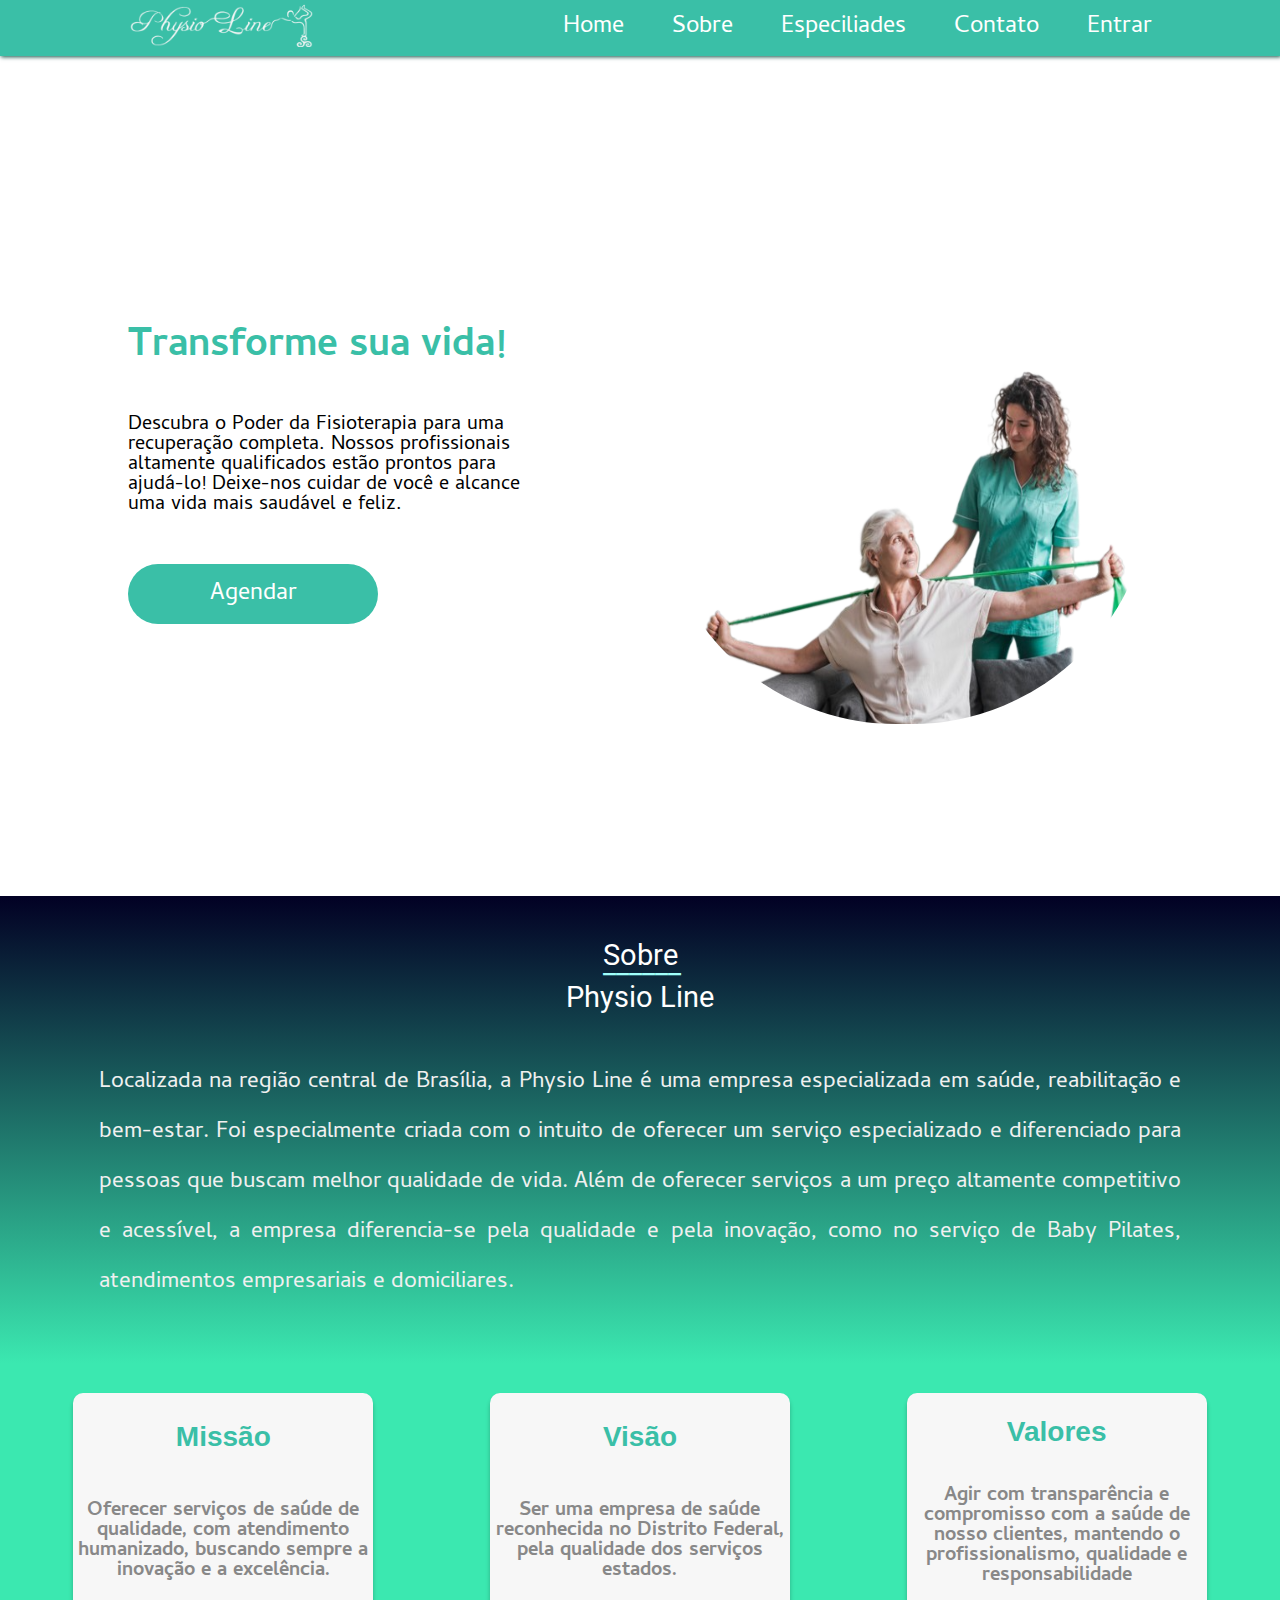
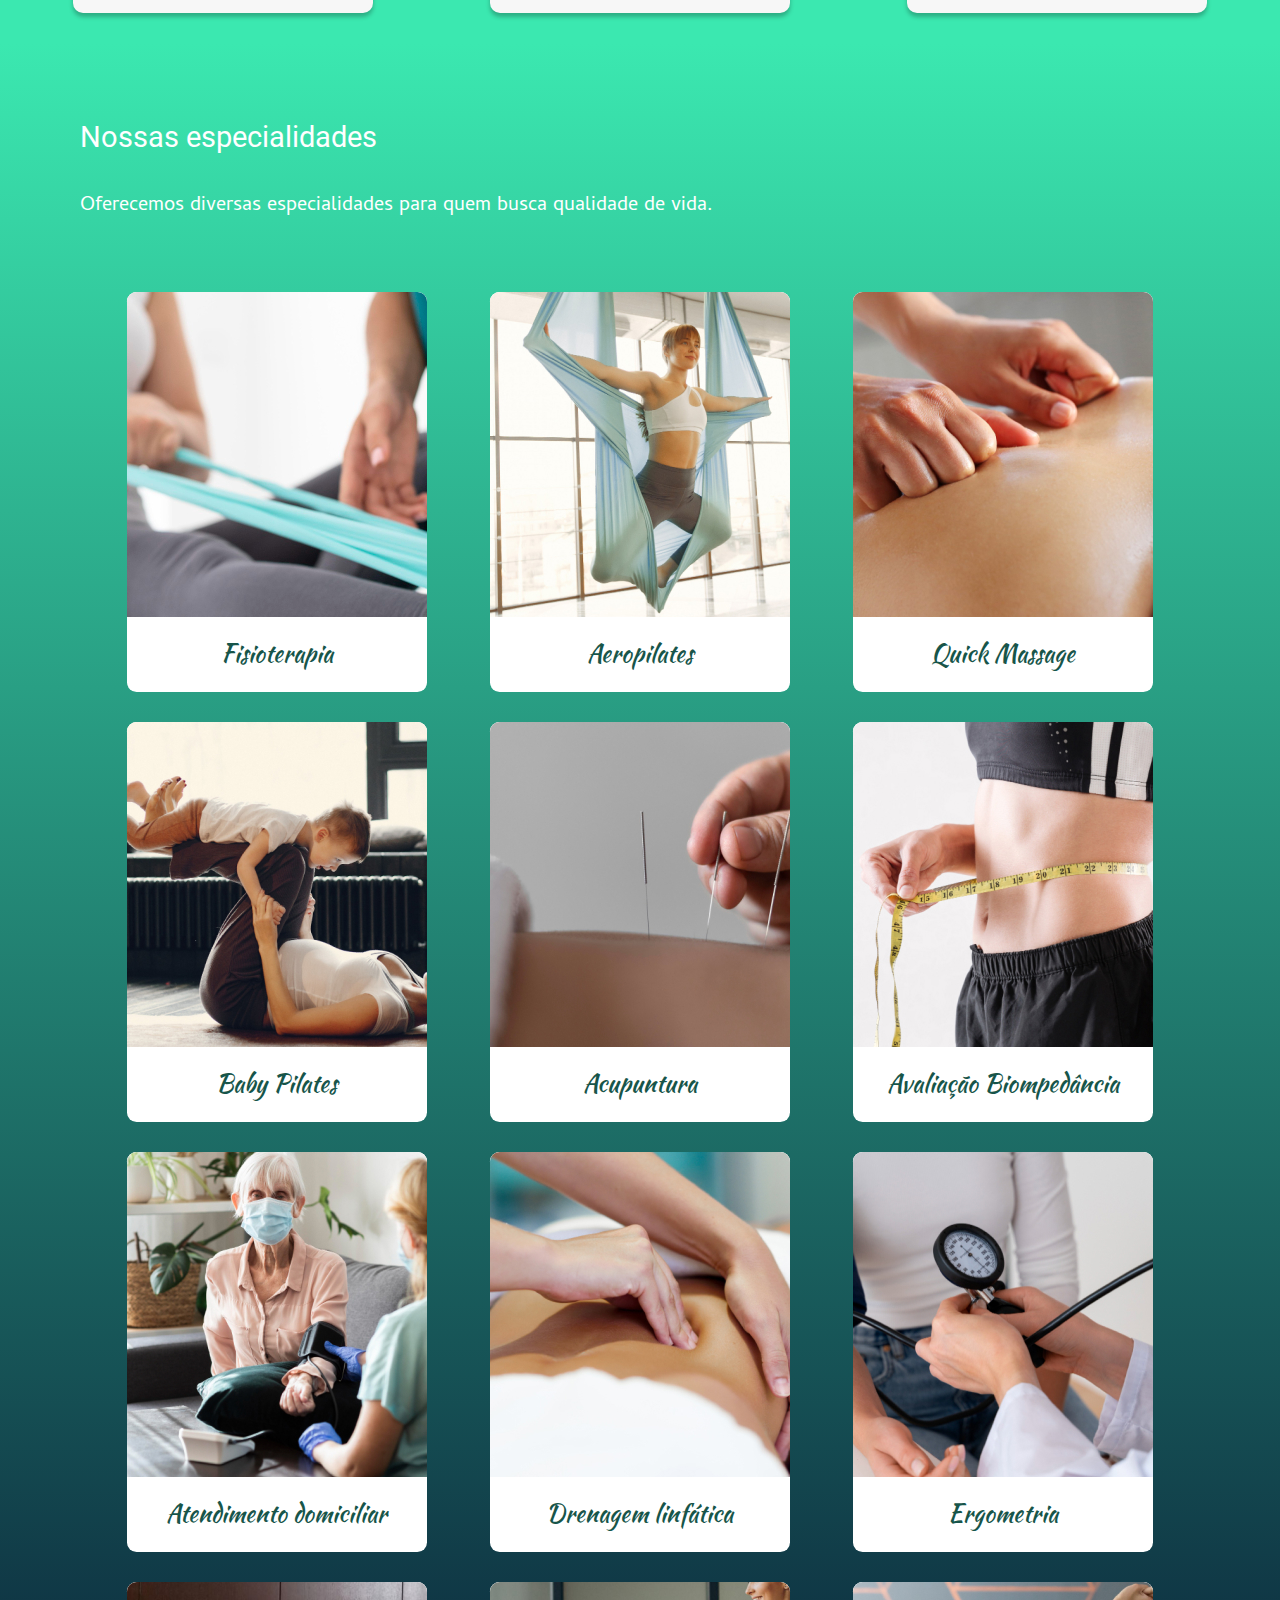
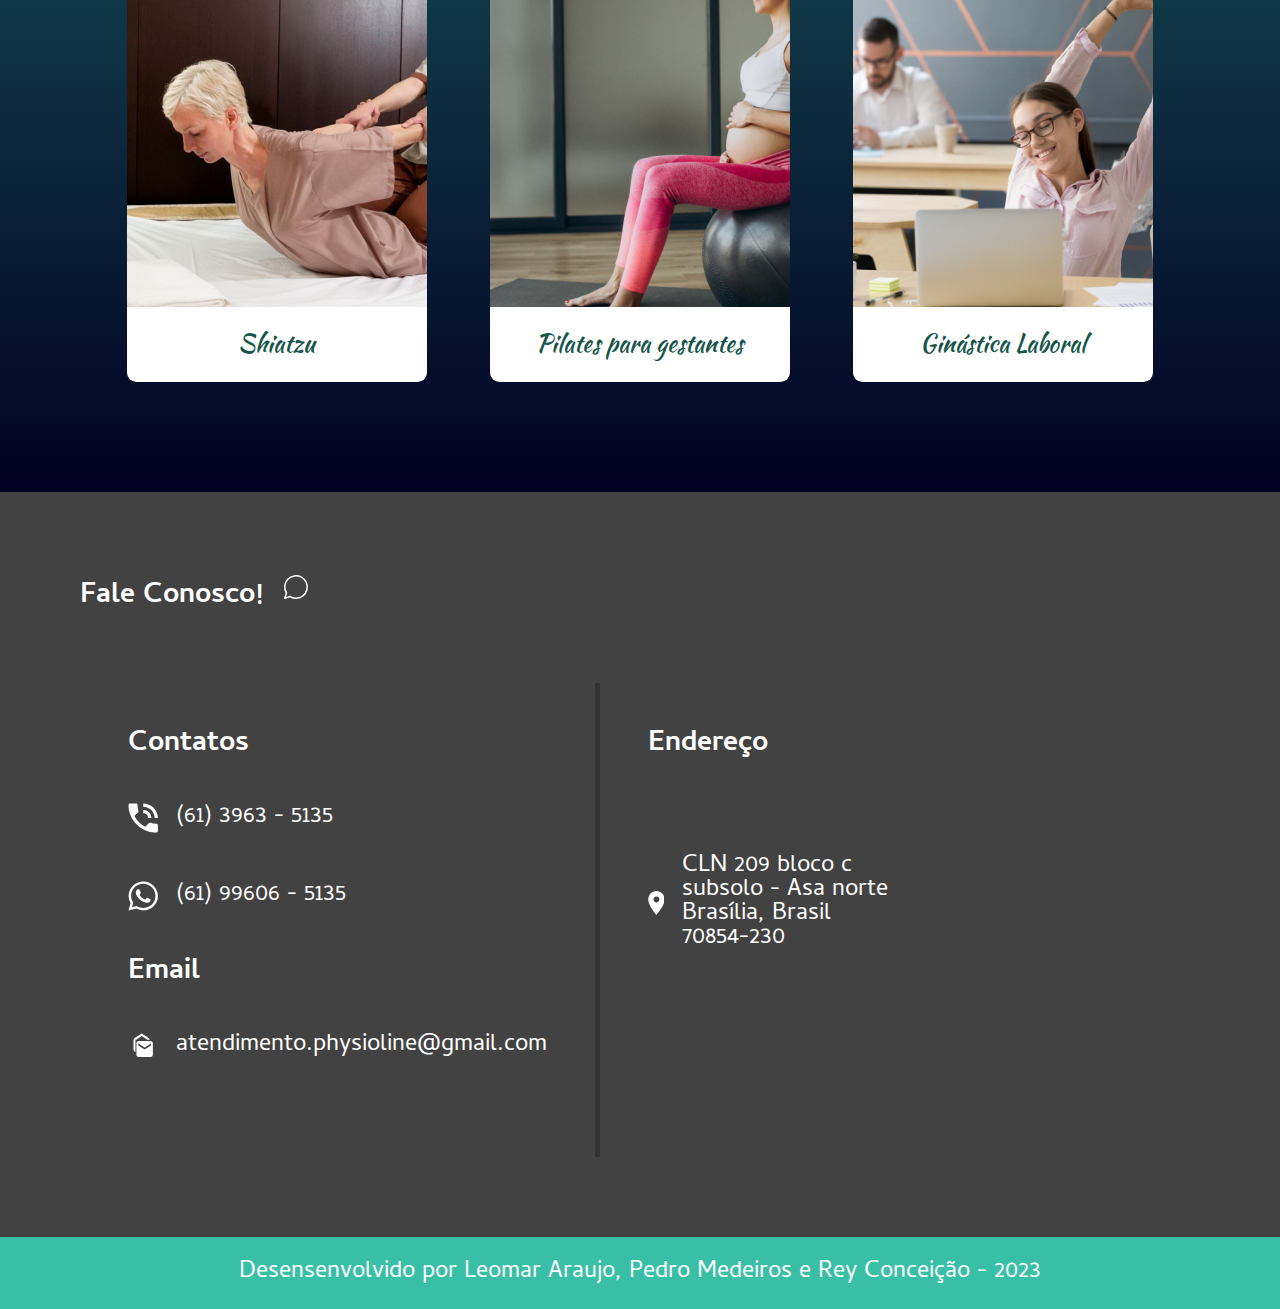
<file: index.html>
<!DOCTYPE html>
<html lang="pt-br">

<head>
    <meta charset="UTF-8">
    <meta name="viewport" content="width=device-width, initial-scale=1.0">
    <title>HOME - Physioline</title>
    <link rel="stylesheet" href="assets/style/especialidades.css">
    <link rel="stylesheet" href="assets/style/home.css">
    <link rel="stylesheet" href="assets/style/menu.css">
    <link rel="stylesheet" href="assets/style/reset.css">
    <link rel="stylesheet" href="assets/style/sobre.css">
    <link rel="stylesheet" href="assets/style/valores.css">
    <link rel="stylesheet" href="assets/style/footer.css">
    <link rel="stylesheet" href="assets/style/btn.css">
    <link rel="preconnect" href="https://fonts.googleapis.com">
    <link rel="preconnect" href="https://fonts.gstatic.com" crossorigin>
    <link
        href="https://fonts.googleapis.com/css2?family=Cambay:ital@0;1&family=Roboto:wght@300;400;500;700;900&display=swap"
        rel="stylesheet">
    <link rel="preconnect" href="https://fonts.googleapis.com">
    <link rel="preconnect" href="https://fonts.gstatic.com" crossorigin>
    <link href="https://fonts.googleapis.com/css2?family=Kaushan+Script&display=swap" rel="stylesheet">
</head>

<body>
    <button onclick="topFunction()" id="myBtn" title="Go to top"><img src="assets/img/arrow-up.svg" alt=""></button>
    <header class="header" id="header">
        <button onclick="toogleSidebar()" class="btn__header__icon">
            <svg xmlns="http://www.w3.org/2000/svg" width="20" height="20" fill="currentColor" class="bi bi-list"
                viewBox="0 0 16 16">
                <path fill-rule="evenodd"
                    d="M2.5 12a.5.5 0 0 1 .5-.5h10a.5.5 0 0 1 0 1H3a.5.5 0 0 1-.5-.5zm0-4a.5.5 0 0 1 .5-.5h10a.5.5 0 0 1 0 1H3a.5.5 0 0 1-.5-.5zm0-4a.5.5 0 0 1 .5-.5h10a.5.5 0 0 1 0 1H3a.5.5 0 0 1-.5-.5z" />
            </svg>
        </button>
        <div class="header__logo">
            <a href="index.html"><img class="header__img__logo" src="assets/img/logo.png"
                    alt="Logo da Clínica Physioline"></a>
        </div>

        <nav class="header__nav" id="header__nav">
            <button onclick="toogleSidebar()" class="btn__header__icon">
                <svg xmlns="http://www.w3.org/2000/svg" width="20" height="20" fill="currentColor" class="bi bi-x-lg"
                    viewBox="0 0 16 16">
                    <path
                        d="M2.146 2.854a.5.5 0 1 1 .708-.708L8 7.293l5.146-5.147a.5.5 0 0 1 .708.708L8.707 8l5.147 5.146a.5.5 0 0 1-.708.708L8 8.707l-5.146 5.147a.5.5 0 0 1-.708-.708L7.293 8 2.146 2.854Z" />
                </svg>
            </button>
            <a href="index.html" class="active">Home</a>
            <a href="#article__sobre">Sobre</a>
            <a href="#section__especialidades">Especiliades</a>
            <a href="#footer">Contato</a>
            <a href="login.html">Entrar</a>
        </nav>
    </header>

    <main tabindex="0" class="main" onclick="closeSidebar()" id="main">
        <div class="main__conteudo">
            <h1>Transforme sua vida!</h1>
            <p>Descubra o Poder da Fisioterapia para uma recuperação completa. Nossos profissionais altamente
                qualificados estão prontos para ajudá-lo! Deixe-nos cuidar de você e alcance uma vida mais saudável e
                feliz.</p>
            <div class="container__btn">
                <button><a href="login.html">Agendar</a></button>
            </div>
        </div>
        <div class="main__img">
            <img src="assets/img/redonda.svg" alt="">
        </div>
    </main>

    <article class="article__sobre" id="article__sobre">
        <h2>Sobre</h2>


        <p>Localizada na região central de Brasília, a Physio Line é uma empresa especializada em saúde, reabilitação e
            bem-estar. Foi especialmente criada com o intuito de oferecer um serviço especializado e diferenciado para
            pessoas que buscam melhor qualidade de vida. Além de oferecer serviços a um preço altamente competitivo e
            acessível, a empresa diferencia-se pela qualidade e pela inovação, como no serviço de Baby Pilates,
            atendimentos empresariais e domiciliares.
        </p>

    </article>

    <article class="section__valores">
        <div class="section__valores__card">
            <div class="section__valores__card__content">
                <h3>Missão</h3>
                <p>Oferecer serviços de saúde de qualidade, com atendimento humanizado, buscando sempre a inovação e a
                    excelência.</p>
            </div>
        </div>

        <div class="section__valores__card">
            <div class="section__valores__card__content">
                <h3>Visão</h3>
                <p>Ser uma empresa de saúde reconhecida no Distrito Federal, pela qualidade dos serviços estados.</p>
            </div>
        </div>

        <div class="section__valores__card">
            <div class="section__valores__card__content">
                <h3>Valores</h3>
                <p>Agir com transparência e compromisso com a saúde de nosso clientes, mantendo o profissionalismo,
                    qualidade e responsabilidade</p>
            </div>
        </div>

    </article>

    <section class="section__especialidades" id="section__especialidades">
        <h2>Nossas especialidades </h2>
        <p>Oferecemos diversas especialidades para quem busca qualidade de vida.</p>


        <div class="l-cards">
            <div class="section__especialidades__card">
                <div class="section__especialidades__card__img">
                    <img src="assets/img/fisioterapia.jpeg" alt="">
                </div>
                <div class="section__especialidades__card__content">
                    <h4>Fisioterapia</h4>
                </div>
            </div>
            <div class="section__especialidades__card">
                <div class="section__especialidades__card__img">
                    <img src="assets/img/aero.jpg" alt="">
                </div>
                <div class="section__especialidades__card__content">
                    <h4>Aeropilates</h4>
                </div>
            </div>
            <div class="section__especialidades__card">
                <div class="section__especialidades__card__img">
                    <img src="assets/img/quickmassage.jpg" alt="">
                </div>
                <div class="section__especialidades__card__content">
                    <h4>Quick Massage</h4>
                </div>
            </div>
            <div class="section__especialidades__card">
                <div class="section__especialidades__card__img">
                    <img src="assets/img/babypilates.jpg" alt="">
                </div>
                <div class="section__especialidades__card__content">
                    <h4>Baby Pilates</h4>
                </div>
            </div>
            <div class="section__especialidades__card">
                <div class="section__especialidades__card__img">
                    <img src="assets/img/acupuntura.jpg" alt="">
                </div>
                <div class="section__especialidades__card__content">
                    <h4>Acupuntura</h4>
                </div>
            </div>
            <div class="section__especialidades__card">
                <div class="section__especialidades__card__img">
                    <img src="assets/img/bio.jpg" alt="">
                </div>
                <div class="section__especialidades__card__content">
                    <h4>Avaliação Biompedância</h4>
                </div>
            </div>
            <div class="section__especialidades__card">
                <div class="section__especialidades__card__img">
                    <img src="assets/img/domiciliar.jpg" alt="">
                </div>
                <div class="section__especialidades__card__content">
                    <h4>Atendimento domiciliar</h4>
                </div>
            </div>
            <div class="section__especialidades__card">
                <div class="section__especialidades__card__img">
                    <img src="assets/img/drenagem.jpg" alt="">
                </div>
                <div class="section__especialidades__card__content">
                    <h4>Drenagem linfática</h4>
                </div>
            </div>
            <div class="section__especialidades__card">
                <div class="section__especialidades__card__img">
                    <img src="assets/img/ergome.jpg" alt="">
                </div>
                <div class="section__especialidades__card__content">
                    <h4>Ergometria</h4>
                </div>
            </div>
            <div class="section__especialidades__card">
                <div class="section__especialidades__card__img">
                    <img src="assets/img/shiatzu.jpg" alt="">
                </div>
                <div class="section__especialidades__card__content">
                    <h4>Shiatzu</h4>
                </div>
            </div>
            <div class="section__especialidades__card">
                <div class="section__especialidades__card__img">
                    <img src="assets/img/gestantes.png" alt="">
                </div>
                <div class="section__especialidades__card__content">
                    <h4>Pilates para gestantes</h4>
                </div>
            </div>
            <div class="section__especialidades__card">
                <div class="section__especialidades__card__img">
                    <img src="assets/img/laboral.jpg" alt="">
                </div>
                <div class="section__especialidades__card__content">
                    <h4>Ginástica Laboral</h4>
                </div>
            </div>

        </div>

    </section>

    <footer class="footer" id="footer">
        <div class="footer__header">
            <h2>Fale Conosco!</h2>
            <svg xmlns="http://www.w3.org/2000/svg" width="40" height="40" viewBox="0 0 40 40" fill="none"
                class="footer__icon__baloon">
                <path
                    d="M19.9998 35C23.328 34.9995 26.5615 33.8922 29.1913 31.8523C31.821 29.8124 33.6977 26.9558 34.5258 23.7323C35.3539 20.5088 35.0865 17.1014 33.7655 14.0466C32.4446 10.9918 30.1452 8.463 27.2293 6.85843C24.3135 5.25385 20.9468 4.66458 17.6593 5.18339C14.3718 5.70221 11.3502 7.29964 9.07021 9.72419C6.79022 12.1488 5.38132 15.2627 5.06534 18.5759C4.74935 21.889 5.54422 25.2132 7.3248 28.025L4.9998 35L11.9748 32.675C14.374 34.198 17.158 35.0046 19.9998 35Z"
                    stroke="white" stroke-width="2" stroke-linecap="round" stroke-linejoin="round" />
            </svg>
        </div>

        <div class="footer__container">
            <div class="footer__contatos">
                <h2>Contatos</h2>

                <div class="footer__container__alt">

                    <svg xmlns="http://www.w3.org/2000/svg" width="39" height="38" viewBox="0 0 39 38" fill="none"
                        class="footer__icon__baloon">
                        <path
                            d="M26.1626 19H30.4108C30.4108 16.2005 29.2919 13.5156 27.3001 11.5361C25.3083 9.55654 22.6069 8.44444 19.7901 8.44444V12.6667C21.4802 12.6667 23.1011 13.3339 24.2961 14.5217C25.4912 15.7094 26.1626 17.3203 26.1626 19ZM34.6591 19H38.9074C38.9074 8.44444 30.3471 0 19.7901 0V4.22222C27.9893 4.22222 34.6591 10.83 34.6591 19ZM36.7833 26.3889C34.1281 26.3889 31.5791 25.9667 29.2001 25.1856C28.4566 24.9533 27.6282 25.1222 27.0335 25.7133L22.3603 30.3578C16.349 27.3178 11.421 22.42 8.36225 16.4456L13.0354 11.8011C13.6301 11.21 13.8001 10.3867 13.5664 9.64778C12.7805 7.28333 12.3556 4.75 12.3556 2.11111C12.3556 1.55121 12.1318 1.01424 11.7335 0.61833C11.3351 0.22242 10.7949 0 10.2315 0H2.79699C2.23364 0 1.69335 0.22242 1.295 0.61833C0.896644 1.01424 0.672852 1.55121 0.672852 2.11111C0.672852 11.6294 4.47733 20.7579 11.2493 27.4884C18.0214 34.2189 27.2062 38 36.7833 38C37.3466 38 37.8869 37.7776 38.2853 37.3817C38.6836 36.9858 38.9074 36.4488 38.9074 35.8889V28.5C38.9074 27.9401 38.6836 27.4031 38.2853 27.0072C37.8869 26.6113 37.3466 26.3889 36.7833 26.3889Z"
                            fill="white" />
                    </svg>
                    <p>(61) 3963 - 5135</p>
                </div>

                <div class="footer__container__alt">

                    <svg xmlns="http://www.w3.org/2000/svg" width="39" height="38" viewBox="0 0 39 38" fill="none"
                        class="footer__icon__baloon">
                        <path
                            d="M33.1808 5.52187C29.6048 1.95937 24.8426 0 19.7816 0C9.33537 0 0.835007 8.44821 0.835007 18.8304C0.835007 22.1469 1.70553 25.3871 3.36122 28.2455L0.672852 38L10.718 35.379C13.4831 36.8804 16.5982 37.6692 19.7731 37.6692H19.7816C30.2193 37.6692 38.9074 29.221 38.9074 18.8388C38.9074 13.8089 36.7567 9.08437 33.1808 5.52187ZM19.7816 34.4969C16.9481 34.4969 14.1744 33.742 11.7592 32.317L11.1874 31.9777L5.23028 33.5299L6.81769 27.7536L6.44217 27.1598C4.86329 24.6661 4.03545 21.7906 4.03545 18.8304C4.03545 10.204 11.102 3.1808 19.7901 3.1808C23.9976 3.1808 27.9491 4.80937 30.9191 7.76964C33.8891 10.7299 35.7155 14.6571 35.707 18.8388C35.707 27.4737 28.4612 34.4969 19.7816 34.4969ZM28.4185 22.7746C27.9491 22.5371 25.6192 21.4004 25.1839 21.2478C24.7487 21.0866 24.4329 21.0103 24.1171 21.4853C23.8014 21.9603 22.8967 23.0121 22.6151 23.3344C22.342 23.6482 22.0603 23.6906 21.5909 23.4531C18.8087 22.0705 16.9823 20.9848 15.1474 17.8549C14.6609 17.0237 15.6338 17.083 16.5385 15.2848C16.6921 14.971 16.6153 14.6996 16.4958 14.4621C16.3763 14.2246 15.429 11.9089 15.0364 10.9674C14.6524 10.0513 14.2598 10.1786 13.9696 10.1616C13.6965 10.1446 13.3807 10.1446 13.0649 10.1446C12.7492 10.1446 12.2371 10.2634 11.8018 10.7299C11.3666 11.2049 10.1461 12.3415 10.1461 14.6571C10.1461 16.9728 11.8445 19.2121 12.0749 19.5259C12.3139 19.8397 15.4119 24.5897 20.1657 26.6339C23.1698 27.9232 24.3476 28.0335 25.8496 27.8129C26.7628 27.6772 28.6489 26.6763 29.0415 25.5737C29.4341 24.471 29.4341 23.5295 29.3146 23.3344C29.2037 23.1223 28.8879 23.0036 28.4185 22.7746Z"
                            fill="white" />
                    </svg>
                    <p>(61) 99606 - 5135</p>
                </div>

                <h2>Email</h2>

                <div class="footer__container__alt">
                    <svg xmlns="http://www.w3.org/2000/svg" width="41" height="52" viewBox="0 0 41 52" fill="none"
                        class="footer__icon__baloon">
                        <path
                            d="M32.2917 15.0208H27.8981L18.3059 8.58351L7.40567 15.9005V36.4784C6.51616 36.4784 5.66307 36.0262 5.03409 35.2214C4.40511 34.4166 4.05176 33.325 4.05176 32.1868V15.3856C4.05176 13.9479 4.52131 13.0038 5.41009 12.4673L18.3059 4.29199L30.9669 12.4673C31.7215 13.0681 32.1911 13.9479 32.2917 15.0208ZM12.4365 17.1665H34.2369C35.1265 17.1665 35.9795 17.6187 36.6085 18.4235C37.2375 19.2283 37.5909 20.3199 37.5909 21.458V40.7699C37.5909 41.908 37.2375 42.9996 36.6085 43.8044C35.9795 44.6092 35.1265 45.0614 34.2369 45.0614H12.4365C11.547 45.0614 10.6939 44.6092 10.065 43.8044C9.43598 42.9996 9.08262 41.908 9.08262 40.7699V21.458C9.08262 20.3199 9.43598 19.2283 10.065 18.4235C10.6939 17.6187 11.547 17.1665 12.4365 17.1665ZM34.2369 25.0415V21.458L23.3367 28.5605L12.4365 21.458V25.0415L23.3367 32.1868L34.2369 25.0415Z"
                            fill="white" />
                    </svg>
                    <p><a href="mailto:atendimento.physioline@gmail.com">atendimento.physioline@gmail.com</a></p>
                </div>
            </div>

            <div class="footer__address">
                <h2>Endereço</h2>

                <div class="footer__container__alt">
                    <svg xmlns="http://www.w3.org/2000/svg" width="36" height="53" viewBox="0 0 36 53" fill="none"
                        class="footer__icon__baloon__alt">
                        <path
                            d="M18.2112 25.196C16.5375 25.196 14.9325 24.5178 13.749 23.3106C12.5656 22.1034 11.9007 20.466 11.9007 18.7587C11.9007 17.0515 12.5656 15.4141 13.749 14.2069C14.9325 12.9997 16.5375 12.3215 18.2112 12.3215C19.8848 12.3215 21.4899 12.9997 22.6733 14.2069C23.8567 15.4141 24.5216 17.0515 24.5216 18.7587C24.5216 19.6041 24.3583 20.4412 24.0412 21.2222C23.7241 22.0032 23.2593 22.7128 22.6733 23.3106C22.0873 23.9083 21.3917 24.3825 20.626 24.706C19.8604 25.0295 19.0399 25.196 18.2112 25.196ZM18.2112 0.734375C13.525 0.734375 9.03078 2.63336 5.71717 6.01359C2.40356 9.39381 0.541992 13.9784 0.541992 18.7587C0.541992 32.277 18.2112 52.2326 18.2112 52.2326C18.2112 52.2326 35.8803 32.277 35.8803 18.7587C35.8803 13.9784 34.0188 9.39381 30.7051 6.01359C27.3915 2.63336 22.8973 0.734375 18.2112 0.734375Z"
                            fill="white" />
                    </svg>
                    <p>CLN 209 bloco c subsolo - Asa norte
                        Brasília, Brasil 70854-230</p>
                    <iframe
                        src="https://www.google.com/maps/embed?pb=!1m14!1m8!1m3!1d15359.56011178837!2d-47.88568605875245!3d-15.75695585053417!3m2!1i1024!2i768!4f13.1!3m3!1m2!1s0x935a3a3497bc6487%3A0x947d0fb9241d1b0a!2sPhysioLine%20Pilates!5e0!3m2!1sen!2sbr!4v1688664124012!5m2!1sen!2sbr"
                        width="400" height="200" style="border:0;" allowfullscreen="" loading="lazy"
                        referrerpolicy="no-referrer-when-downgrade">
                    </iframe>
                </div>
            </div>
        </div>
    </footer>

    <div class="dev">
        <p>Desensenvolvido por <a href="#">Leomar Araujo</a>, <a href="#">Pedro Medeiros</a> e <a href="#">Rey
                Conceição</a>
            - 2023</p>
    </div>

</body>

<script src="assets/src/index.js"></script>

</html>
</file>
<file: assets/style/especialidades.css>
.section__especialidades {
    padding: 5em;
    padding-top: 5em;
    background: rgb(2, 0, 36);
    background: linear-gradient(0deg, rgba(2, 0, 36, 1) 0%, rgba(59, 232, 176, 1) 100%, rgba(59, 232, 176, 1) 100%);
    height: auto;
}

.section__especialidades h2 {
    font-family: 'Roboto';
    font-style: normal;
    font-weight: 400;
    font-size: 1.8em;
    color: #fff;
    margin-bottom: 45px;
}

.section__especialidades p {
    color: #fff;
    text-align: justify;
    font-size: 20px;
    font-family: 'Cambay';
    font-weight: 400;
    margin-bottom: 45px;
}

.section__especialidades__card {
    background-color: #fff;
    border-radius: .6rem;
    display: flex;
    flex-direction: column;
    height: 400px;
    width: 300px;
}

.l-cards {
    display: grid;
    grid-gap: 30px;
    grid-template-columns: repeat(auto-fit, minmax(300px, 1fr));
    justify-content: center;
    justify-items: center;
    padding: 30px;
}

.section__especialidades__card__img {
    align-items: center;
    background-color: #fff;
    border-top-left-radius: .6rem;
    border-top-right-radius: .6rem;
    display: flex;
    flex: 5;
    justify-content: center;
    overflow: hidden;
}



.section__especialidades__card__content {
    display: flex;
    flex-direction: column;
    flex: 1;
    justify-content: space-around;
    align-items: center;
    padding: 5px;
}

.section__especialidades__card__content h4 {
    font-family: 'Kaushan Script', cursive;
    font-size: 24px;
    color: #17554a;
    font-weight: 500;
}

@media screen and (max-width: 768px) {

    .section__especialidades h2,
    .section__especialidades p {
        text-align: center;
    }
}
</file>
<file: assets/style/home.css>
.main {
    display: flex;
    justify-content: space-around;
    padding: 8em;
    height: calc(100vh - 60px);
    box-sizing: border-box;
    transition: 1s;
    gap: 2em;
    box-sizing: border-box;
}

.main__conteudo {
    display: flex;
    flex-direction: column;
    justify-content: center;
    gap: 3em;
    font-family: 'Cambay', sans-serif;
    font-weight: 700;
    width: 100%;
    height: auto;
}

.main__conteudo h1 {
    font-size: 40px;
    color: #3ABFA7;
}

.main__conteudo p {
    font-size: 20px;
    font-weight: 400;
    text-align: left;
    width: 80%;
}

.main__conteudo button {
    width: 250px;
    height: 60px;
    background: #3ABFA7;
    border-radius: 40px;
    color: #fff;
    font-family: 'Roboto';
    font-size: 24px;
    border: none;
}

.main__conteudo button:hover {
    background-color: #17554a;
    transition: 1s;
}


.main img {
    width: 100%;
}

.main__img {
    width: 100%;
    height: auto;
    display: flex;
}

@media only screen and (max-width: 1000px) {
    .main {
        height: auto;
    }

    .main img {
        display: none;
    }

    .main__img {
        display: none;
    }

    .main__conteudo h1 {
        font-size: 2em;
        align-items: center;
        justify-content: center;
        text-align: center;
        width: 100%;
    }

    .main__conteudo p {
        font-size: 0.9em;
        align-items: center;
        justify-content: center;
        text-align: center;
        width: 100%;
    }

    .container__btn {
        display: flex;
        justify-content: center;
    }


}
</file>
<file: assets/style/menu.css>
* {
    margin: 0;
    padding: 0;
}

:root {
    --color-green-nav: #3ABFA7;
}

body {
    background-color: #fff;
}

.header,
.header__nav {
    display: flex;
    align-items: center;
}

.header__img__logo {
    width: 200px;
}

.header {
    background-color: #3ABFA7;
    box-shadow: 1px 1px 4px #17554a;
    height: 3.5em;
    justify-content: space-between;
    padding: 0 10%;
}

.header__nav {
    gap: 3em;
    z-index: 2;
}

.header__nav a {
    text-decoration: none;
    font-family: 'Cambay', sans-serif;
    color: #fff;
}

.header__nav a:hover {
    color: #17554a;
}

.btn__header__icon {
    background-color: transparent;
    border: none;
    color: #fff;
    cursor: pointer;
    display: none;
}

@media screen and (max-width: 768px) {
    .btn__header__icon {
        display: block;
    }

    .header__nav {
        position: absolute;
        flex-direction: column;
        top: 0;
        background-color: #3ABFA7;
        height: calc(100vh - 35px);
        width: 35vw;
        padding: 1em;
        animation-duration: 1s;
        margin-left: -100vw;
    }

    @keyframes showSidebar {
        from {
            margin-left: -100vw;
        }

        top {
            margin-left: -10vw;
        }

    }

}
</file>
<file: assets/style/sobre.css>
.article__sobre {
    padding: 3% 5%;
    text-align: center;
    background: rgb(2, 0, 36);
    background: linear-gradient(180deg, rgba(2, 0, 36, 1) 0%, rgba(59, 232, 176, 1) 100%, rgba(0, 212, 255, 1) 100%);

}

.article__sobre h2 {
    font-family: 'Roboto';
    font-style: normal;
    font-weight: 400;
    font-size: 1.8em;
    line-height: 42px;
    /* identical to box height */

    text-transform: capitalize;

    color: #FFFFFF;

    position: relative;

}

.article__sobre h2::before {
    content: "______";
    position: absolute;
    top: .5rem;
    text-align: center;
    color: #A0FFFB;
}

.article__sobre h2::after {
    content: "Physio Line";
    display: flex;
    justify-content: center;

}


.article__sobre p {
    font-family: 'Cambay';
    font-style: normal;
    font-weight: 6 00;
    font-size: 23px;
    line-height: 50px;
    /* or 217% */

    text-align: justify;

    color: #F0F0F0;
    margin-top: 1.5rem;
    padding: 1rem 3%;

}

@media only screen and (max-width: 1000px) {

    .article__sobre p {
        font-size: 1.1em;
    }
}
</file>
<file: assets/style/valores.css>
.section__valores {
    padding: 70px;
    display: grid;
    grid-gap: 30px;
    grid-template-columns: repeat(auto-fit, minmax(300px, 1fr));
    justify-content: center;
    justify-items: center;
    padding: 30px;
    background-color: #3BE8B0;
}

.section__valores__card {
    border-radius: 10px;
    background: #F7F7F7;
    box-shadow: 0px 4px 4px 0px rgba(0, 0, 0, 0.25);
    display: flex;
    flex-direction: column;
    height: 220px;
    width: 300px;
}

.section__valores__card__content {
    display: flex;
    flex-direction: column;
    flex: 1;
    justify-content: space-around;
    align-items: center;
    padding: 5px;
    width: 100%;
    box-sizing: border-box;
}

.section__valores__card h3 {
    font-size: 28px;
    font-family: 'Inter', sans-serif;
    text-align: center;
    font-weight: 600;
    color: #3ABFA7;
}

.section__valores__card p {
    font-family: 'Cambay', sans-serif;
    font-size: 20px;
    font-weight: 700;
    color: #888;
    text-align: center;

}
</file>
<file: assets/style/footer.css>
.footer {
    background: rgba(33, 33, 33, 0.85);
    padding: 5em;
    color: #FFF;
}

.footer__header {
    display: flex;
    align-items: baseline;
    gap: 1.2em;
}

.footer__header h2 {
    color: #FFF;
    font-family: Cambay;
    font-size: 1.8em;
    font-style: normal;
    font-weight: 700;
    margin-bottom: 2.5em;
}

.footer__icon__baloon {
    width: 30px;
    height: 30px;
}

.footer__icon__baloon__alt {
    width: 50px;
    height: 50px;
}

.footer__container {
    display: flex;
    box-sizing: border-box;
}

.footer__container__alt {
    display: flex;
    gap: 1.1em;
    align-items: center;
    margin-bottom: 3em;
}

.footer__contatos {
    border-right: 5px solid rgba(0, 0, 0, 0.25);
    padding: 3em;
}


.footer__contatos h2 {
    color: #FFF;
    font-family: Cambay;
    font-size: 1.8em;
    font-style: normal;
    font-weight: 700;
    margin-bottom: 1.5em;
}

.footer__contatos p {
    color: #FFF;
    font-family: Cambay;
    font-size: 1.5em;
    font-style: normal;
    font-weight: normal;
}

.footer__address {
    padding: 3em;
}

.footer__address h2 {
    color: #FFF;
    font-family: Cambay;
    font-size: 1.8em;
    font-style: normal;
    font-weight: 700;
    margin-bottom: 1.5em;
}

.footer__address p {
    color: #FFF;
    font-family: Cambay;
    font-size: 1.5em;
    font-style: normal;
    font-weight: normal;
}

.dev {
    padding: 1.5em;
    background-color: #3ABFA7;
    display: flex;
    justify-content: center;
    align-items: center;
}

.dev p,
a {
    font-size: 24px;
    font-family: 'Cambay', sans-serif;
    color: #FFF;
}

.dev a {
    text-decoration: none;
}

.dev a:hover {
    color: #17554a;
    transition: 0.5s;
}

@media only screen and (max-width: 1000px) {
    .footer__header {
        justify-content: center;
    }

    .footer__container,
    .footer__container__alt {
        flex-direction: column;
        align-items: center;
    }

    .footer__contatos {
        border: none;
    }

    .footer__contatos p,
    .footer__contatos h2 {
        text-align: center;
        justify-content: center;
    }

    .footer__address h2,
    .footer__address p {
        text-align: center;
        width: 100%;
    }


    .dev p,
    .dev a {
        text-align: center;
    }



}
</file>
<file: assets/style/btn.css>
#myBtn {
    display: none;
    position: fixed;
    bottom: 20px;
    right: 30px;
    z-index: 99;
    font-size: 18px;
    border: none;
    outline: none;
    background-color: #fff;
    color: white;
    cursor: pointer;
    padding: 15px;
    border-radius: 4px;
}

#myBtn:hover {
    background-color: #555;
}
</file>
